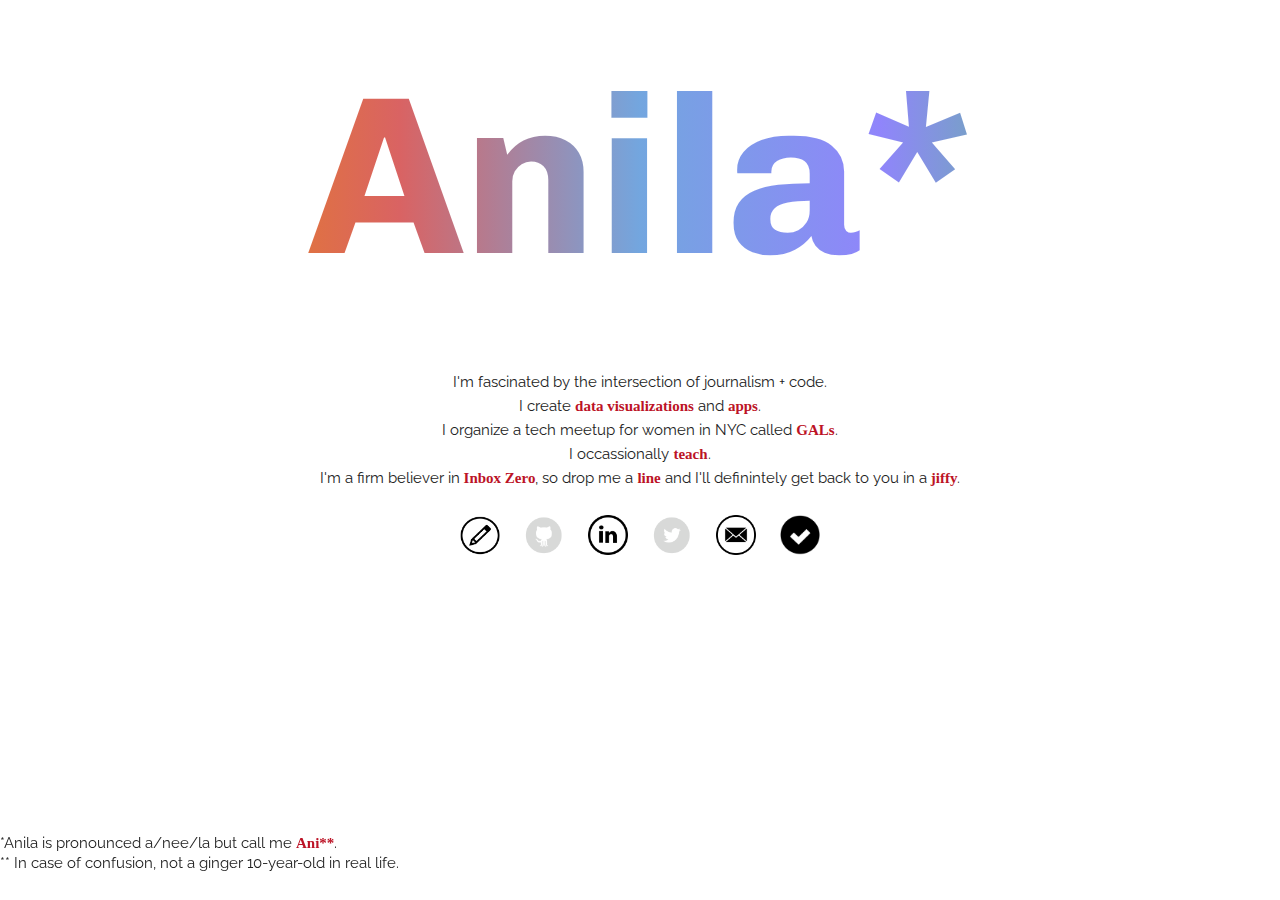
<file: index.html>
<!DOCTYPE html>
<html>
<head>
	<meta charset="utf-8">
	<meta http-equiv="X-UA-Compatible" content="IE=edge">
	<title>Anila Alexander</title>
	<link rel="stylesheet" href="stylesheets/style.css">
	<link rel="stylesheet" href="stylesheets/normalize.css">
	<link rel="stylesheet" href="stylesheets/skeleton.css">
</head>
<body class="homepage">
	
	<div class="container">

		<div>
			<h1 class="name">Anila*</h1>
		</div>

		<div class="text">
			<p class="bio">I'm fascinated by the intersection of journalism + code. <br> I create <a href="http://bl.ocks.org/anilajalex" target="_blank">data visualizations</a> and <a href="http://www.vitals.com/" target="_blank">apps</a>. <br> I organize a tech meetup for women in NYC called <a href="http://www.meetup.com/GALs-General-Assembly-Ladies-Meetup/" target="_blank">GALs</a>.  <br> I occassionally <a href="http://www.newschool.edu/lang/journalism-design/" target="_blank">teach</a>.  <br> I'm a firm believer in <a href="http://www.lifehack.org/articles/lifehack/ultimate-way-inbox-zero.html" target="_blank">Inbox Zero</a>, so drop me a <a href="mailto:anila.j.alexander@gmail.com">line</a> and I'll definintely get back to you in a <a href="https://en.wikipedia.org/wiki/Jiffy_(time)" target="_blank">jiffy</a>. </p>

			<p class="pronounciation">*Anila is pronounced a/nee/la but call me <a href="https://az616578.vo.msecnd.net/files/2016/03/13/635934742715471127-1303981640_Annie%20Gif.gif" target="_blank">Ani**</a>.</p>
			<p class="clarification">** In case of confusion, not a ginger 10-year-old in real life.</p>
		</div>
	</div>
	
	<div class="icons-container">
		<ul id="icons">
		 	<div class="imgWrap">
		 		<li><a href="writing/clips.html"><img class="icon" src="images/writing.png"></a></li>
		 		<p class="imgDescription">Clips</p>
		 		</div>
		 	<div class="imgWrap">
				<li><a href="https://github.com/anilajalex"><img class="icon" src="images/github.png"></a></li>
				<p class="imgDescription">Github</p>
			</div>
			<div class="imgWrap">
				<li><a href="https://www.linkedin.com/in/anilajalex"><img class="icon" src="images/linkedin.png"></a></li>
				<p class="imgDescription">LinkedIn</p>
			</div>
			<div class="imgWrap">
				<li><a href="https://twitter.com/anilajalex"><img class="icon" src="images/twitter.png"></a></li>
				<p class="imgDescription">Twitter</p>
			</div>
			<div class="imgWrap">
				<li><a href="mailto:anila.j.alexander@gmail.com"><img class="icon" src="images/email.png"></a></li>
				<p class="imgDescription">Email</p>
			</div>
			<div class="imgWrap">
				<li><a href="writing/resume.pdf"><img class="icon" src="images/resume.png"></a></li>
				<p class="imgDescription">Resume</p>
			</div>
		</ul>
	</div>

<script src="http://code.jquery.com/jquery-1.10.1.min.js"></script>
<script src="js/main.js"></script>



</body>
</html>
</file>
<file: stylesheets/style.css>
@import url(http://fonts.googleapis.com/css?family=Oleo+Script);
@import url(http://fonts.googleapis.com/css?family=Raleway:400,500);
@import url(http://fonts.googleapis.com/css?family=Chivo:900);
@import url(https://fonts.googleapis.com/css?family=Russo+One|Nunito|Righteous|Acme|Comfortaa);

.name {
  padding: 40px;
  color: #5f6c7a;
  text-align: center; 
  font-family: "Chivo", Serif; 
  font-weight: 700;
  font-size: 225px; 
	-webkit-background-clip: text;
	color: white;
	-webkit-text-fill-color: transparent;
	background-color:#FFF;
	background-image: 
	-webkit-gradient(linear,left top,right top,from(#ea8711), to(#d96363));
	background-image: 
	-webkit-linear-gradient(left,#ea8711,#d96363,#73a6df,#9085fb,#52ca79); 
	background-image: 
	-moz-linear-gradient(left,#ea8711,#d96363,#73a6df,#9085fb,#52ca79);
	background-image: 
	-ms-linear-gradient(left,#ea8711,#d96363,#73a6df,#9085fb,#52ca79); 
	background-image: 
	-o-linear-gradient(left,#ea8711,#d96363,#73a6df,#9085fb,#52ca79);
}

.text {
	text-align: center; 
}

.pronounciation {
	position: fixed;
	left: 0;
	bottom: 20px;
}

.clarification {
	position: fixed;
	left: 0;
	bottom: 0px;
}

/*icons*/

#icons {
	position: relative;
  bottom: 0;
  right: 0;
  text-align: center;  
}

.icon {
	display: inline;
	height: 40px;
	width: 40px;
}

/*links*/

ul {
	position: absolute;;
	list-style-type: none;
  font-weight: 600;
	color: black;
  top: 0;
  right: 0;
}

li {
	display: inline;
	padding: 10px;
}

.imgWrap {
  position: relative;
  display: inline;
}

.imgDescription {
  position: absolute;
  top: 25px;
  bottom: 0px;
  left: 0;
  right: 0;
  color: #000;
  visibility: hidden;
  opacity: 0;
  
}

.imgWrap:hover .imgDescription {
  visibility: visible;
  opacity: 1;
}

/*CLIPS*/

.clips {
	text-align: center;
	font-family: 'Raleway';
}

.clips-text {
	font-family: 'Raley';
	padding-top: 5em;
	border-bottom: grey;
	border-top: grey;
}

.container a {
	font-family: 'sans-serif';
	text-decoration: none;
	color: #bc1326;
	font-weight: 700; 
}

.container p {
	font-size: 15px;
}

.container h3 {
	font-size: 25px;
	color: #5f6c7a;
}

.archive {
	font-size: 15px;
}

.clips-text {
	font-size: 15px;
}

.bigText-json:hover {
	font-size: 20px; 
	font-weight: 700; 
}
</file>
<file: stylesheets/skeleton.css>
/*
* Skeleton V2.0.4
* Copyright 2014, Dave Gamache
* www.getskeleton.com
* Free to use under the MIT license.
* http://www.opensource.org/licenses/mit-license.php
* 12/29/2014
*/


/* Table of contents
––––––––––––––––––––––––––––––––––––––––––––––––––
- Grid
- Base Styles
- Typography
- Links
- Buttons
- Forms
- Lists
- Code
- Tables
- Spacing
- Utilities
- Clearing
- Media Queries
*/


/* Grid
–––––––––––––––––––––––––––––––––––––––––––––––––– */
.container {
  position: relative;
  width: 100%;
  max-width: 960px;
  margin: 0 auto;
  padding: 0 20px;
  box-sizing: border-box; }
.column,
.columns {
  width: 100%;
  float: left;
  box-sizing: border-box; }

/* For devices larger than 400px */
@media (min-width: 400px) {
  .container {
    width: 85%;
    padding: 0; }
}

/* For devices larger than 550px */
@media (min-width: 550px) {
  .container {
    width: 80%; }
  .column,
  .columns {
    margin-left: 4%; }
  .column:first-child,
  .columns:first-child {
    margin-left: 0; }

  .one.column,
  .one.columns                    { width: 4.66666666667%; }
  .two.columns                    { width: 13.3333333333%; }
  .three.columns                  { width: 22%;            }
  .four.columns                   { width: 30.6666666667%; }
  .five.columns                   { width: 39.3333333333%; }
  .six.columns                    { width: 48%;            }
  .seven.columns                  { width: 56.6666666667%; }
  .eight.columns                  { width: 65.3333333333%; }
  .nine.columns                   { width: 74.0%;          }
  .ten.columns                    { width: 82.6666666667%; }
  .eleven.columns                 { width: 91.3333333333%; }
  .twelve.columns                 { width: 100%; margin-left: 0; }

  .one-third.column               { width: 30.6666666667%; }
  .two-thirds.column              { width: 65.3333333333%; }

  .one-half.column                { width: 48%; }

  /* Offsets */
  .offset-by-one.column,
  .offset-by-one.columns          { margin-left: 8.66666666667%; }
  .offset-by-two.column,
  .offset-by-two.columns          { margin-left: 17.3333333333%; }
  .offset-by-three.column,
  .offset-by-three.columns        { margin-left: 26%;            }
  .offset-by-four.column,
  .offset-by-four.columns         { margin-left: 34.6666666667%; }
  .offset-by-five.column,
  .offset-by-five.columns         { margin-left: 43.3333333333%; }
  .offset-by-six.column,
  .offset-by-six.columns          { margin-left: 52%;            }
  .offset-by-seven.column,
  .offset-by-seven.columns        { margin-left: 60.6666666667%; }
  .offset-by-eight.column,
  .offset-by-eight.columns        { margin-left: 69.3333333333%; }
  .offset-by-nine.column,
  .offset-by-nine.columns         { margin-left: 78.0%;          }
  .offset-by-ten.column,
  .offset-by-ten.columns          { margin-left: 86.6666666667%; }
  .offset-by-eleven.column,
  .offset-by-eleven.columns       { margin-left: 95.3333333333%; }

  .offset-by-one-third.column,
  .offset-by-one-third.columns    { margin-left: 34.6666666667%; }
  .offset-by-two-thirds.column,
  .offset-by-two-thirds.columns   { margin-left: 69.3333333333%; }

  .offset-by-one-half.column,
  .offset-by-one-half.columns     { margin-left: 52%; }

}


/* Base Styles
–––––––––––––––––––––––––––––––––––––––––––––––––– */
/* NOTE
html is set to 62.5% so that all the REM measurements throughout Skeleton
are based on 10px sizing. So basically 1.5rem = 15px :) */
html {
  font-size: 62.5%; }
body {
  font-size: 1.5em; /* currently ems cause chrome bug misinterpreting rems on body element */
  line-height: 1.6;
  font-weight: 400;
  font-family: "Raleway", "HelveticaNeue", "Helvetica Neue", Helvetica, Arial, sans-serif;
  color: #222; }


/* Typography
–––––––––––––––––––––––––––––––––––––––––––––––––– */
h1, h2, h3, h4, h5, h6 {
  margin-top: 0;
  margin-bottom: 2rem;
  font-weight: 300; }
h1 { font-size: 4.0rem; line-height: 1.2;  letter-spacing: -.1rem;}
h2 { font-size: 3.6rem; line-height: 1.25; letter-spacing: -.1rem; }
h3 { font-size: 3.0rem; line-height: 1.3;  letter-spacing: -.1rem; }
h4 { font-size: 2.4rem; line-height: 1.35; letter-spacing: -.08rem; }
h5 { font-size: 1.8rem; line-height: 1.5;  letter-spacing: -.05rem; }
h6 { font-size: 1.5rem; line-height: 1.6;  letter-spacing: 0; }

/* Larger than phablet */
@media (min-width: 550px) {
  h1 { font-size: 5.0rem; }
  h2 { font-size: 4.2rem; }
  h3 { font-size: 3.6rem; }
  h4 { font-size: 3.0rem; }
  h5 { font-size: 2.4rem; }
  h6 { font-size: 1.5rem; }
}

p {
  margin-top: 0; }


/* Links
–––––––––––––––––––––––––––––––––––––––––––––––––– */
a {
  color: #1EAEDB; }
a:hover {
  color: #0FA0CE; }


/* Buttons
–––––––––––––––––––––––––––––––––––––––––––––––––– */
.button,
button,
input[type="submit"],
input[type="reset"],
input[type="button"] {
  display: inline-block;
  height: 38px;
  padding: 0 30px;
  color: #555;
  text-align: center;
  font-size: 11px;
  font-weight: 600;
  line-height: 38px;
  letter-spacing: .1rem;
  text-transform: uppercase;
  text-decoration: none;
  white-space: nowrap;
  background-color: transparent;
  border-radius: 4px;
  border: 1px solid #bbb;
  cursor: pointer;
  box-sizing: border-box; }
.button:hover,
button:hover,
input[type="submit"]:hover,
input[type="reset"]:hover,
input[type="button"]:hover,
.button:focus,
button:focus,
input[type="submit"]:focus,
input[type="reset"]:focus,
input[type="button"]:focus {
  color: #333;
  border-color: #888;
  outline: 0; }
.button.button-primary,
button.button-primary,
input[type="submit"].button-primary,
input[type="reset"].button-primary,
input[type="button"].button-primary {
  color: #FFF;
  background-color: #33C3F0;
  border-color: #33C3F0; }
.button.button-primary:hover,
button.button-primary:hover,
input[type="submit"].button-primary:hover,
input[type="reset"].button-primary:hover,
input[type="button"].button-primary:hover,
.button.button-primary:focus,
button.button-primary:focus,
input[type="submit"].button-primary:focus,
input[type="reset"].button-primary:focus,
input[type="button"].button-primary:focus {
  color: #FFF;
  background-color: #1EAEDB;
  border-color: #1EAEDB; }


/* Forms
–––––––––––––––––––––––––––––––––––––––––––––––––– */
input[type="email"],
input[type="number"],
input[type="search"],
input[type="text"],
input[type="tel"],
input[type="url"],
input[type="password"],
textarea,
select {
  height: 38px;
  padding: 6px 10px; /* The 6px vertically centers text on FF, ignored by Webkit */
  background-color: #fff;
  border: 1px solid #D1D1D1;
  border-radius: 4px;
  box-shadow: none;
  box-sizing: border-box; }
/* Removes awkward default styles on some inputs for iOS */
input[type="email"],
input[type="number"],
input[type="search"],
input[type="text"],
input[type="tel"],
input[type="url"],
input[type="password"],
textarea {
  -webkit-appearance: none;
     -moz-appearance: none;
          appearance: none; }
textarea {
  min-height: 65px;
  padding-top: 6px;
  padding-bottom: 6px; }
input[type="email"]:focus,
input[type="number"]:focus,
input[type="search"]:focus,
input[type="text"]:focus,
input[type="tel"]:focus,
input[type="url"]:focus,
input[type="password"]:focus,
textarea:focus,
select:focus {
  border: 1px solid #33C3F0;
  outline: 0; }
label,
legend {
  display: block;
  margin-bottom: .5rem;
  font-weight: 600; }
fieldset {
  padding: 0;
  border-width: 0; }
input[type="checkbox"],
input[type="radio"] {
  display: inline; }
label > .label-body {
  display: inline-block;
  margin-left: .5rem;
  font-weight: normal; }


/* Lists
–––––––––––––––––––––––––––––––––––––––––––––––––– */
ul {
  list-style: circle inside; }
ol {
  list-style: decimal inside; }
ol, ul {
  padding-left: 0;
  margin-top: 0; }
ul ul,
ul ol,
ol ol,
ol ul {
  margin: 1.5rem 0 1.5rem 3rem;
  font-size: 90%; }
li {
  margin-bottom: 1rem; }


/* Code
–––––––––––––––––––––––––––––––––––––––––––––––––– */
code {
  padding: .2rem .5rem;
  margin: 0 .2rem;
  font-size: 90%;
  white-space: nowrap;
  background: #F1F1F1;
  border: 1px solid #E1E1E1;
  border-radius: 4px; }
pre > code {
  display: block;
  padding: 1rem 1.5rem;
  white-space: pre; }


/* Tables
–––––––––––––––––––––––––––––––––––––––––––––––––– */
th,
td {
  padding: 12px 15px;
  text-align: left;
  border-bottom: 1px solid #E1E1E1; }
th:first-child,
td:first-child {
  padding-left: 0; }
th:last-child,
td:last-child {
  padding-right: 0; }


/* Spacing
–––––––––––––––––––––––––––––––––––––––––––––––––– */
button,
.button {
  margin-bottom: 1rem; }
input,
textarea,
select,
fieldset {
  margin-bottom: 1.5rem; }
pre,
blockquote,
dl,
figure,
table,
p,
ul,
ol,
form {
  margin-bottom: 2.5rem; }


/* Utilities
–––––––––––––––––––––––––––––––––––––––––––––––––– */
.u-full-width {
  width: 100%;
  box-sizing: border-box; }
.u-max-full-width {
  max-width: 100%;
  box-sizing: border-box; }
.u-pull-right {
  float: right; }
.u-pull-left {
  float: left; }


/* Misc
–––––––––––––––––––––––––––––––––––––––––––––––––– */
hr {
  margin-top: 3rem;
  margin-bottom: 3.5rem;
  border-width: 0;
  border-top: 1px solid #E1E1E1; }


/* Clearing
–––––––––––––––––––––––––––––––––––––––––––––––––– */

/* Self Clearing Goodness */
.container:after,
.row:after,
.u-cf {
  content: "";
  display: table;
  clear: both; }


/* Media Queries
–––––––––––––––––––––––––––––––––––––––––––––––––– */
/*
Note: The best way to structure the use of media queries is to create the queries
near the relevant code. For example, if you wanted to change the styles for buttons
on small devices, paste the mobile query code up in the buttons section and style it
there.
*/


/* Larger than mobile */
@media (min-width: 400px) {}

/* Larger than phablet (also point when grid becomes active) */
@media (min-width: 550px) {}

/* Larger than tablet */
@media (min-width: 750px) {}

/* Larger than desktop */
@media (min-width: 1000px) {}

/* Larger than Desktop HD */
@media (min-width: 1200px) {}
</file>
